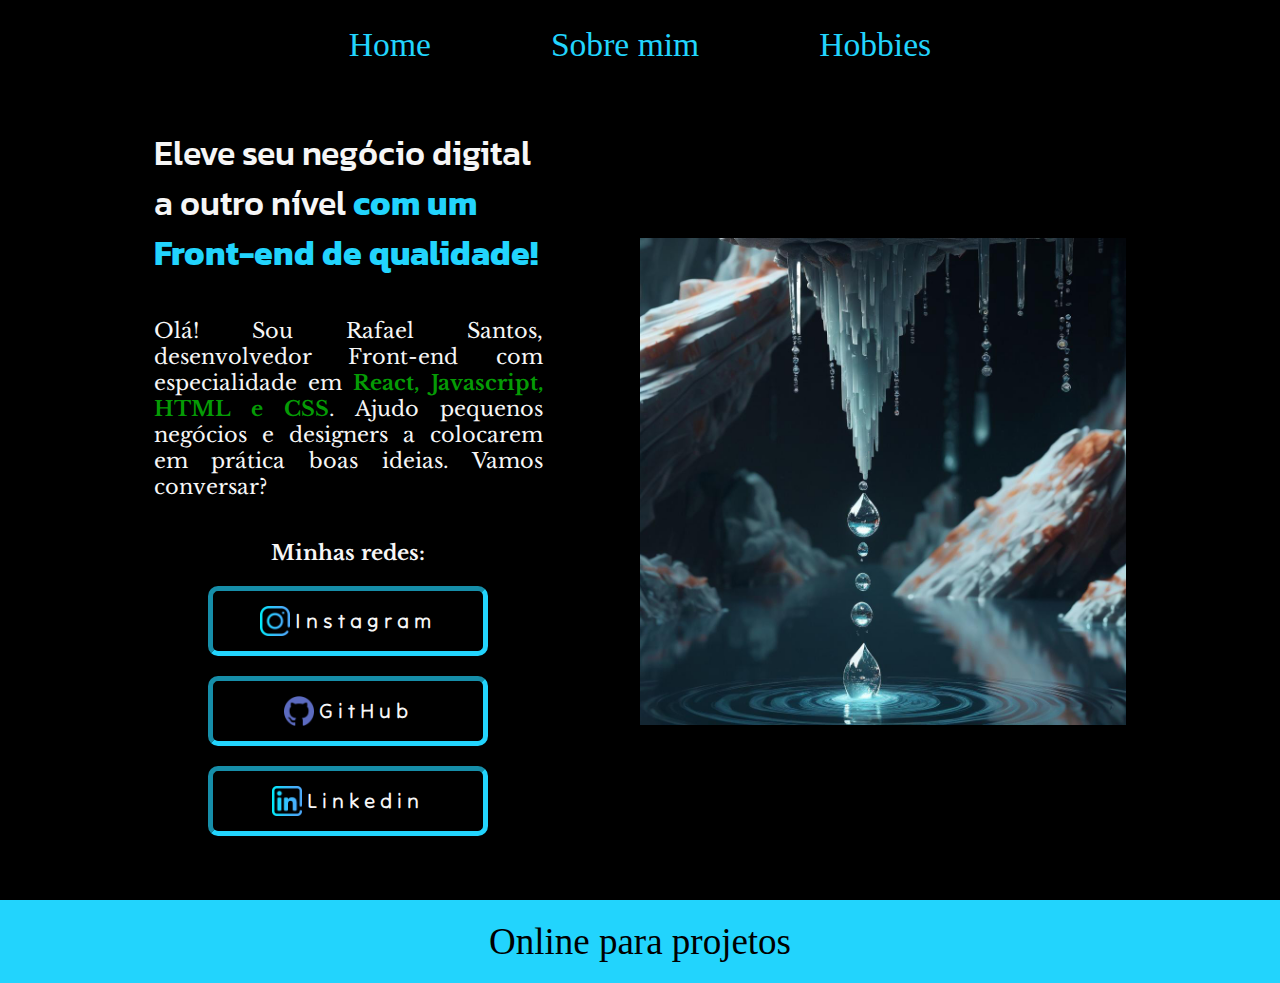
<file: index.html>
<!DOCTYPE html>
<html lang="pt-br">
<head>

    <meta charset="UTF-8"> 
    <meta http-equiv="X-UA-Compatible" content="IE=edge">
    <meta name="viewport" content="width=device-width, initial-scale=1.0">
    <title>Portifolio_Home</title>
    <link rel="stylesheet" href="Styles/style.css">

</head>

<body>

    <header class="links_de_nave">

        <nav class="nave_comando">
            <a class="nave" href="index.html">Home</a>
            <a class="nave" href="SobreMim.html">Sobre mim</a>
            <a class="nave" href="Hobbies.html">Hobbies</a>
        </nav>

    </header>

<elemento class="global">
    <main>
        <section class="conteudo">  

            <h1 class="titulo" class="titulo-mobile">

                Eleve seu negócio digital a outro nível 
                <strong class="title-sub" >com um Front-end de qualidade!</strong>

            </h1>

            <p class="paragrafo">

                Olá! Sou Rafael Santos, desenvolvedor 
                Front-end com especialidade em <strong class="Palavras-destacadas">
                React, Javascript, HTML e CSS</strong>. Ajudo pequenos negócios e designers a 
                colocarem em prática boas ideias. Vamos conversar?

            </p>

            <div class="links" >

                <h2 class="paragrafo">Minhas redes:</h2>
                <a class="objeto_button" href="https://www.instagram.com/rafaeldossantos.lazuli/"> <button class="button"><img src="imagens/instagram.png" class="icon">Instagram </button></a>
                <a class="objeto_button" href="https://github.com/RafaelLazuli"><button class="button"><img src="imagens/github.png" class="icon">GitHub</button></a>
                <a class="objeto_button" href="https://www.linkedin.com/in/rafael-dos-santos-liberato-5872631ba/"><button class="button"><img src="imagens/linkedin.png" class="icon">Linkedin</button></a>
            
            </div>

        </section>

        <img src="imagens/image.jpg" alt="foto" id="fotos">
    
    </main>
        
    <footer class="footer">
        <p>Online para projetos</p>
    </footer>

</elemento>

</body>

</html>
</file>
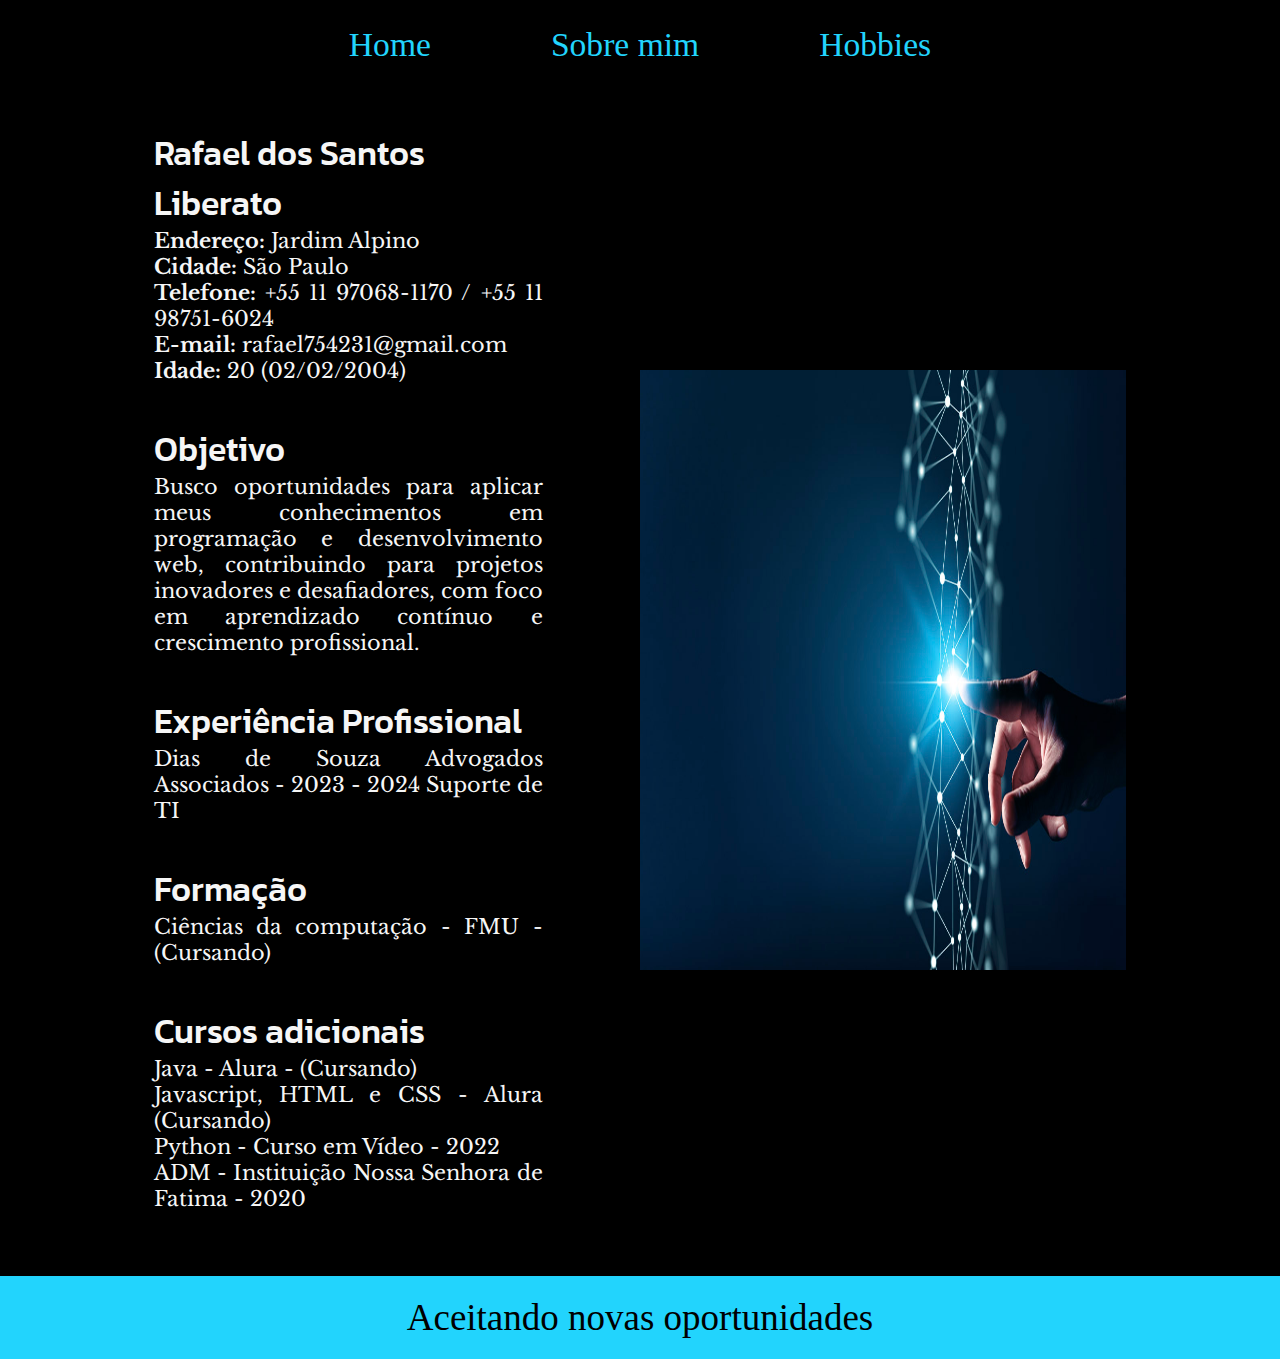
<file: SobreMim.html>
<!DOCTYPE html>
<html lang="pt-br">
<head>

    <meta charset="UTF-8">
    <meta name="viewport" content="width=device-width, initial-scale=1.0">
    <title>Sobre_mim</title>
    <link rel="stylesheet" href="Styles/style.css">

</head>
    
<body>

    <header>

        <nav class="nave_comando">

            <a class="nave" href="index.html">Home</a>
            <a class="nave" href="SobreMim.html">Sobre mim</a>
            <a class="nave" href="Hobbies.html">Hobbies</a>

        </nav>

    </header>
    
    <main class="conteudo_SobreMim">
   
        <Sobremim class="Curriculo">

            <Contato class="conjunto">

                <h1 class="titulo">
                    
                    Rafael dos Santos Liberato

                </h1>

                <p class="cadastros">
                    
                    <div class="paragrafo"><strong> Endereço: </strong>Jardim Alpino</div>
                    
                    <div class="paragrafo"><strong>Cidade: </strong>São Paulo</div>
                        
                    <div class="paragrafo"><strong>Telefone: </strong>+55 11 97068-1170 / +55 11 98751-6024</div>

                    <div class="paragrafo"><strong>E-mail: </strong>rafael754231@gmail.com</div>
                        
                    <div class="paragrafo"><strong>Idade: </strong>20 (02/02/2004) </div>
                
                </p>

            </Contato>

            <Objetivo class="conjunto">

                <h1 class="titulo">
                    
                    Objetivo

                </h1>

                <p class="paragrafo">

                    Busco oportunidades para aplicar meus conhecimentos em programação e desenvolvimento web, 
                    contribuindo para projetos inovadores e desafiadores, com foco em aprendizado contínuo e 
                    crescimento profissional.

                </p>

            </Objetivo>
            
            <experincia class="conjunto">

                <h1 class="titulo">

                    Experiência Profissional

                </h1>

                <p class="paragrafo">

                    Dias de Souza Advogados Associados - 2023 - 2024
                    Suporte de TI

                </p>

            </experincia>

            <Formacao class="conjunto">

                <h1 class="titulo">

                    Formação
                
                </h1>
                <p class="paragrafo">

                    Ciências da computação - FMU - (Cursando) 
                
                </p>

            </Formacao>

            <Cursos class="conjunto">

                <h1 class="titulo">

                    Cursos adicionais

                </h1>

                <p class="paragrafo">

                    Java - Alura - (Cursando) <br>
                    Javascript, HTML e CSS - Alura (Cursando) <br>
                    Python - Curso em Vídeo - 2022 <br>
                    ADM - Instituição Nossa Senhora de Fatima - 2020 <br>

                </p>

            </Cursos>

        </Sobremim>

        <img class="Imagem"  src="imagens/curriculo.jpg" alt="imagem2">

    </main>    

    <footer class="footer">

        <p>Aceitando novas oportunidades</p>

    </footer>

</body>

</html>
</file>
<file: Styles/style.css>
@import url('https://fonts.googleapis.com/css2?family=Tilt+Neon&display=swap');
@import url('https://fonts.googleapis.com/css2?family=Kanit:ital,wght@0,100;0,200;0,300;0,400;0,500;0,600;0,700;0,800;0,900;1,100;1,200;1,300;1,400;1,500;1,600;1,700;1,800;1,900&family=Tilt+Neon&display=swap');
@import url('https://fonts.googleapis.com/css2?family=Kanit:ital,wght@0,100;0,200;0,300;0,400;0,500;0,600;0,700;0,800;0,900;1,100;1,200;1,300;1,400;1,500;1,600;1,700;1,800;1,900&family=Libre+Baskerville:ital,wght@0,400;0,700;1,400&family=Tilt+Neon&display=swap');

:root{
    --cor-primaria: #000000;
    --cor-secundaria:#22D4FD;
    --cor-terciaria: aquamarine;
    --cor-quartenaria: #F6F6F6;
    --tamanho-da-font-titulo: 2.1rem;
    --tamanho-do-texto: 1.3rem;
}

*{
    margin: 0;
    padding: 0;   
}


/*       Menu das paginas           */


.links_de_nave{
    display: flex;
    justify-content: center;
}

.nave_comando{
    padding: 2% 0% 0% 0%;
    display: flex;
    justify-content: center;
    gap: 120px;
}

.nave{
    text-decoration:none;
    font-size: var(--tamanho-da-font-titulo);
    color: var(--cor-secundaria);
}

.nave:hover{
    text-decoration:underline ;
}
    
/*  Index  */

body{
    background-color: var(--cor-primaria) ;
    color: var(--cor-quartenaria);
    box-sizing: content-box;
}

main{
    display: flex;
    align-items: center;
    justify-content: space-between;
    padding: 5% 12%;
    gap: 10%;
}

.conteudo {
    width: 50%;
    display: flex;
    flex-direction: column;
    gap: 40px;
}

.titulo{
    font-size: var(--tamanho-da-font-titulo);
    font-family: "Kanit", sans-serif;
    font-weight: 500;
}

.paragrafo{
    font-size: var(--tamanho-do-texto);
    font-family: "Libre Baskerville", serif;
    text-align:justify
}

strong.title-sub{
    color: var(--cor-secundaria);
}

.Palavras-destacadas{
    color: rgb(5, 155, 5);
}

.links{
    display: flex;
    flex-direction: column;
    align-items: center;
    gap: 20px;
    width: 100%;
}

.objeto_button{
    text-decoration:none;
    border-color: var(--cor-secundaria);
}

.icon{
    height: 30px;
    width: 30px; 
}
 
.button:hover{
    background-color: var(--cor-terciaria);
    color: var(--cor-primaria);
}

.button {
    display: flex;
    justify-content: center;
    align-items: center;
    font-family: "Tilt Neon", sans-serif;
    cursor: pointer;
    font-size: var(--tamanho-do-texto) ;
    color: var(--cor-quartenaria);
    background-color: var(--cor-primaria);
    border: 5px inset var(--cor-secundaria);
    gap: 5px;
    height: 70px;
    width: 280px;
    letter-spacing: 5px;
    border-radius: 10px;
}

#fotos{
    height: 50%;
    width: 50%;
}

footer{
    background-color: var(--cor-secundaria);
    color: var(--cor-primaria);
    font-size: 37px;
    padding: 20px;
    text-align: center;
}


/* SOBRE_MIM */


.Curriculo{
    display: flex;
    flex-direction: column;
    gap: 40px;
    width: 40%;
}
.Imagem{
    height: 600px;
    width: 50%;
}


.conteudo_SobreMim{
    display: flex;
    justify-content: space-between;
    gap: 20px;
    align-items: center;
   
}
body{
    
    box-sizing: content-box;
}



/* HOBBIES */


.Hobbie_pagina{
    display: flex;
    align-items: center;
    flex-direction: column;
    gap: 40px;
    
}
.primeiroH{
    display: flex;
    justify-content: space-between;
    gap: 70px;
    
}
#Hobbie{
    width: 93vw;
    max-width: 600px;
    height: 350px;
}
#texto_hobbie{
    text-align: center;
}


@media screen and (max-width: 1200px){

    .links_de_nave{
        padding: auto;
        justify-content: center;
        align-items: center;
    }

    .nave_comando{
        padding: 10% 0% 5% 0%;
        gap: 30px;
    }

    .nave{ 
        font-size: 20px;
    }

    main{
        flex-direction: column-reverse;
        padding: 5%;
    }

    .conteudo, .conteudo_SobreMim {
        width: 90%;
       
    }

    .titulo {
        font-size: 20px;
        padding: 20px;
    }
    
    .paragrafo{
        font-size: 15px;
    }
  
    #fotos, .Imagem{
        height: 50%;
        width: 100%;
    }

    footer{
        font-size: 20px;
        padding: 1%;
    }
    
    .button {
        height: 50px;
        width: 200px;
    }

    .titulo , .Sub_Titulos{
        text-align: center;
    }
    
    .Curriculo{
        gap: 20px;
        width: 100%;
    }


    .Hobbie_pagina {
        display: flex;
        align-items: center;
        flex-direction: column;
        gap: 20px; 
    }
    
    .primeiroH {
        display: flex;
        flex-direction: column; 
        gap: 20px; 
    }
    
    #Hobbie {
        width: 95vw;
        max-width: 700px;
        height: 300px;
    }

}
</file>
